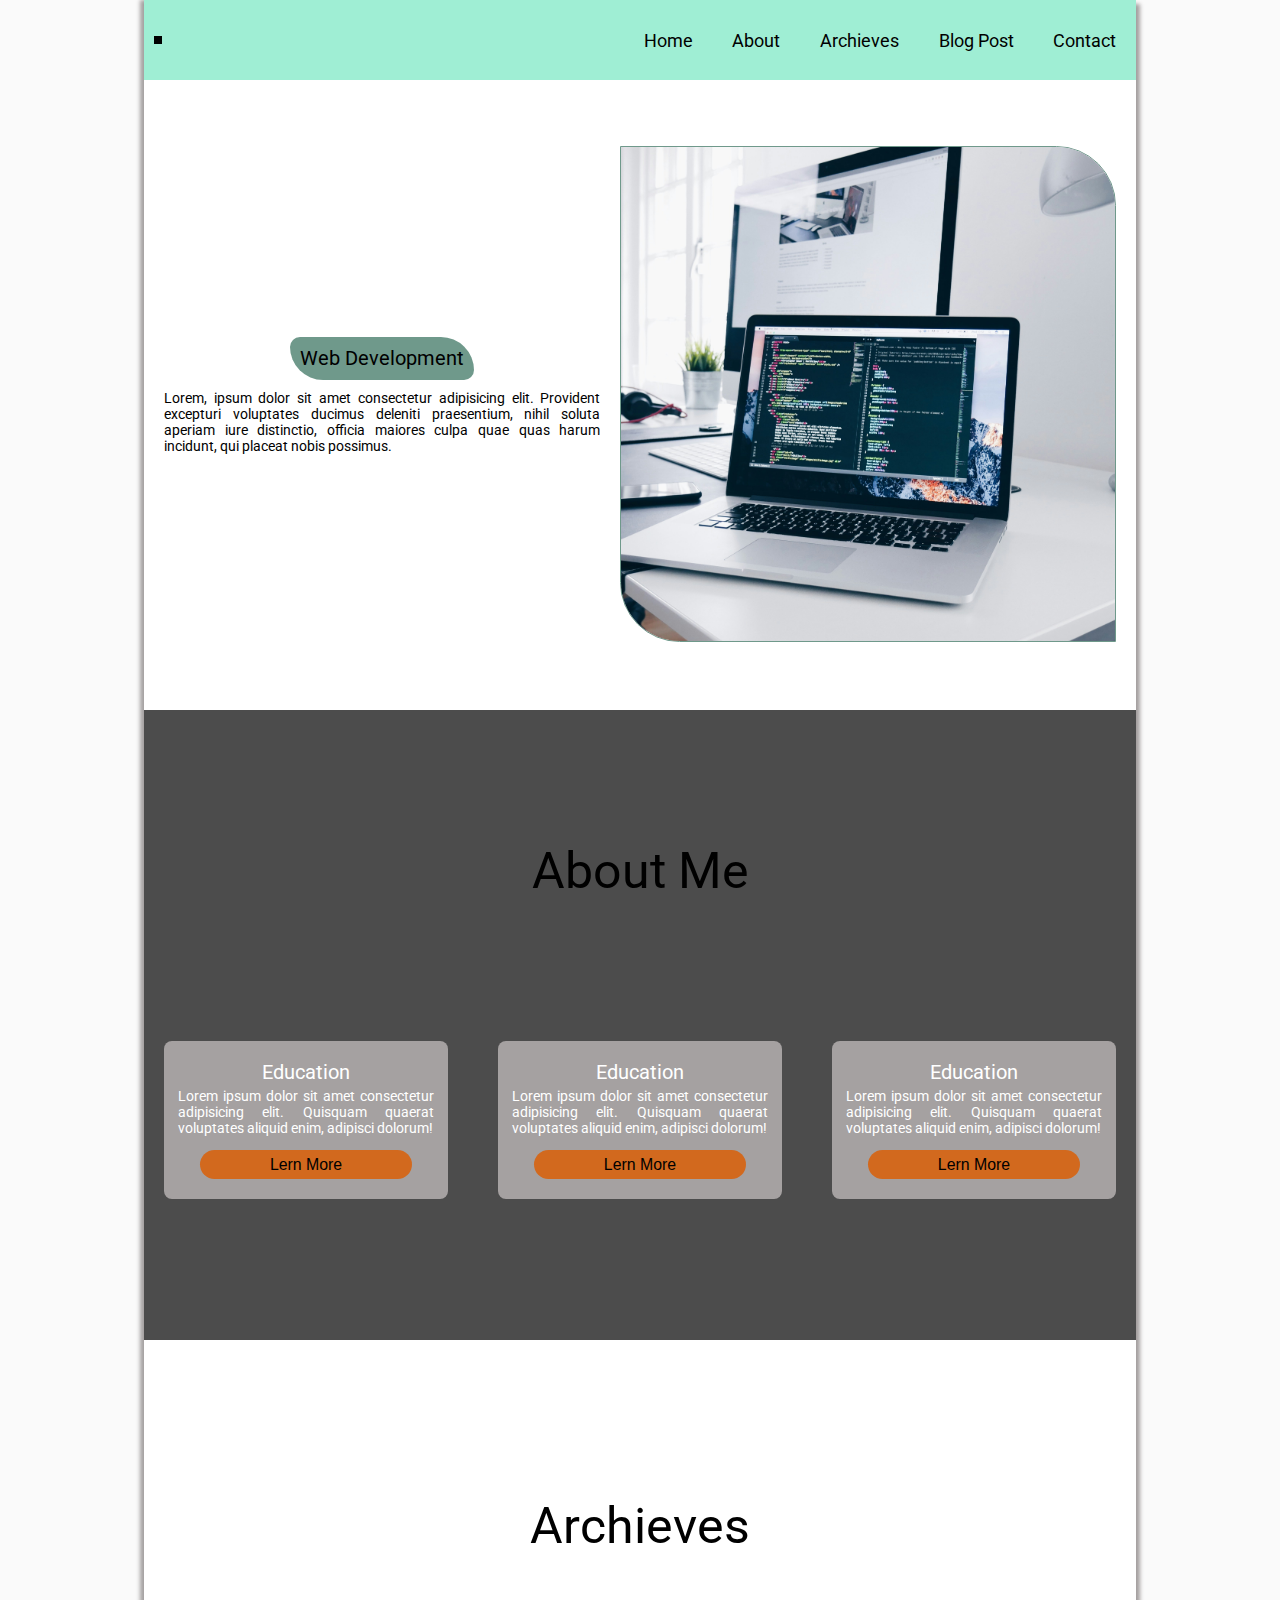
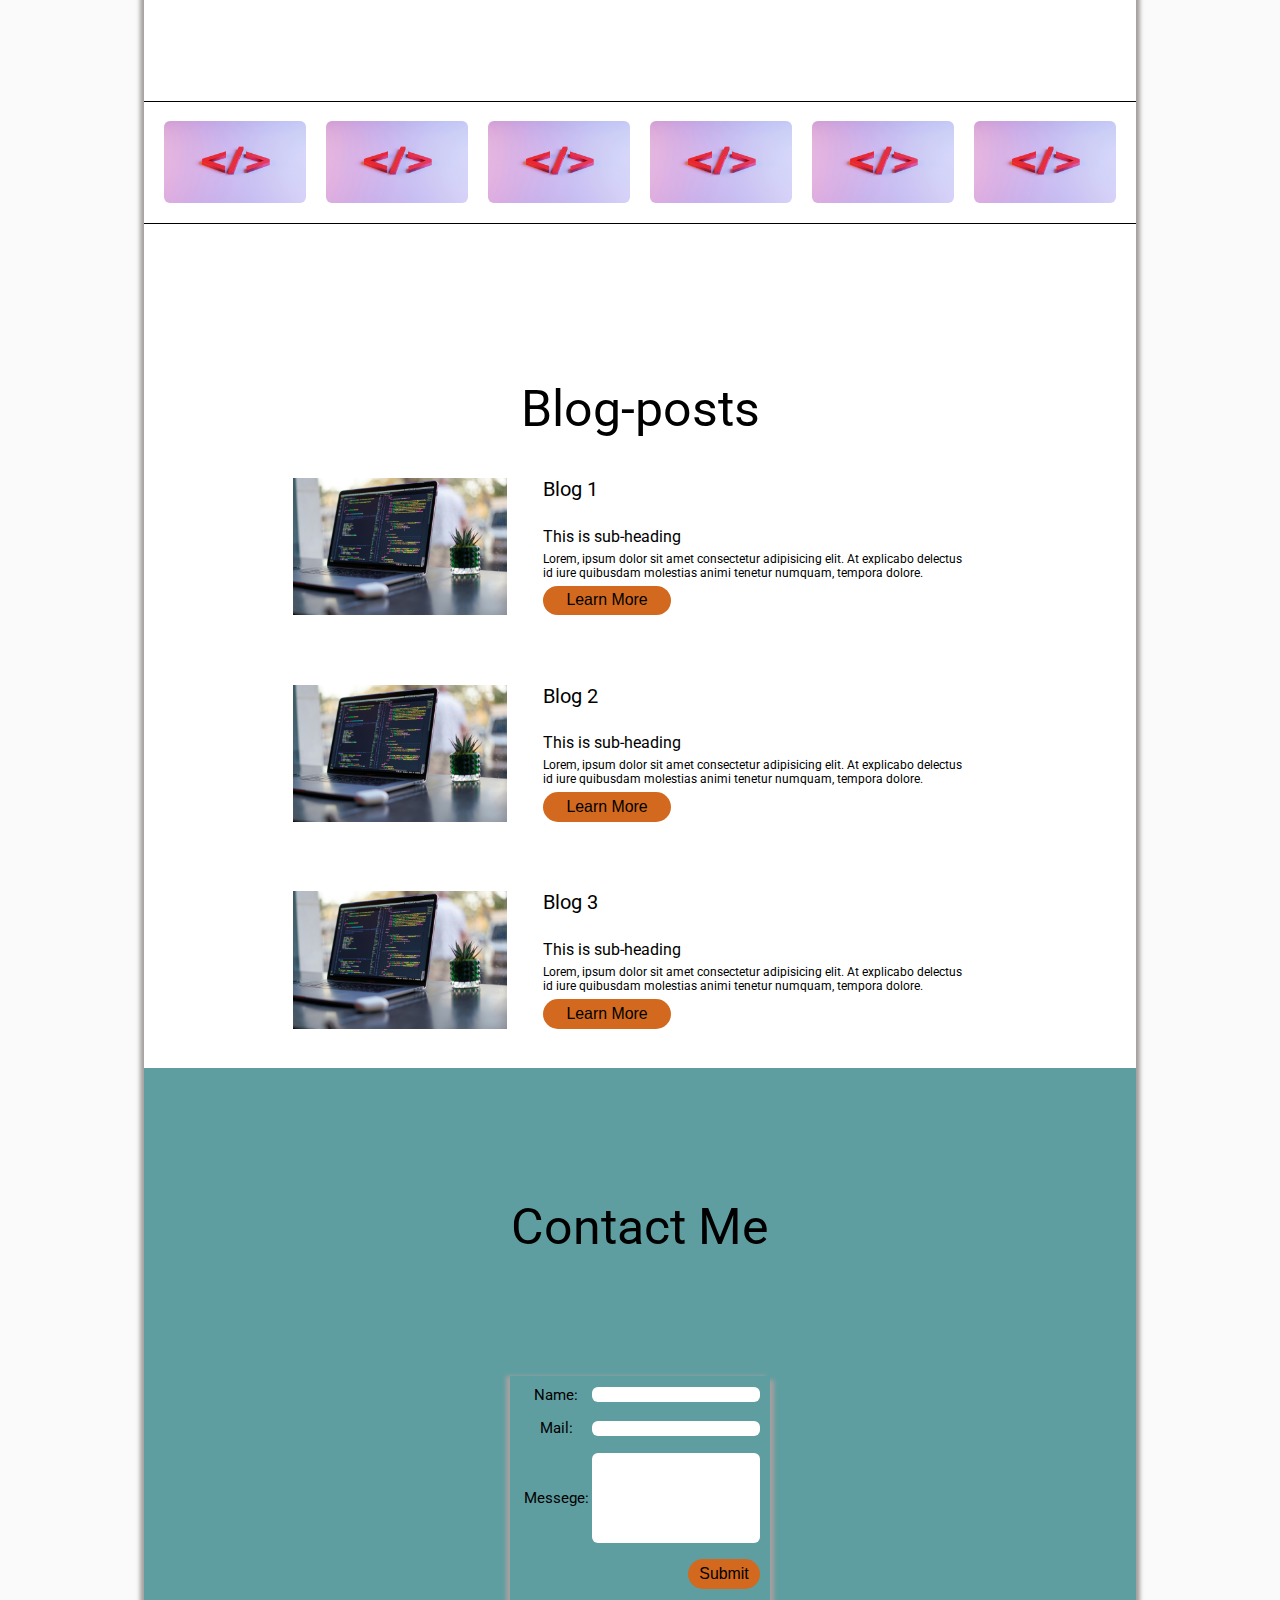
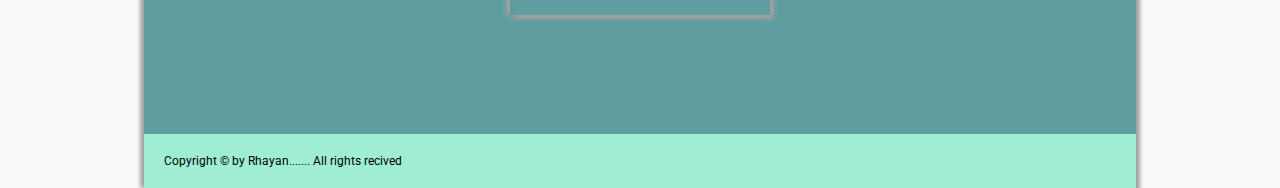
<file: index.html>
<!DOCTYPE html>
<html lang="en">

<head>
    <meta charset="UTF-8">
    <meta name="viewport" content="width=device-width, initial-scale=1.0">
    <title>Blog</title>

    <!-- Google Fonts -->
    <link rel="preconnect" href="https://fonts.googleapis.com">
    <link rel="preconnect" href="https://fonts.gstatic.com" crossorigin>
    <link
        href="https://fonts.googleapis.com/css2?family=Roboto:ital,wght@0,400;0,500;0,700;0,900;1,400;1,500&display=swap"
        rel="stylesheet">

    <!-- Font Awesome CDN     -->
    <link rel="stylesheet" href="https://cdnjs.cloudflare.com/ajax/libs/font-awesome/6.5.1/css/all.min.css" integrity="sha512-DTOQO9RWCH3ppGqcWaEA1BIZOC6xxalwEsw9c2QQeAIftl+Vegovlnee1c9QX4TctnWMn13TZye+giMm8e2LwA==" crossorigin="anonymous" referrerpolicy="no-referrer" />
    <!-- link CSS -->
    <link rel="stylesheet" href="index.css">
</head>

<body>
    <!-- Header starts here -->
    <header id="blog-header">
        <figure class="logo-figure">
            <i class="fa-brands fa-viacoin logo"></i>
        </figure>

        <i class="fa-solid fa-bars fa-4x" id="menu__icon"></i>

        <nav id="menu" class="hidden">
            <ul>
                <li><a href="#" class="nav__link">Home</a></li>
                <li><a href="#blog-about" class="nav__link">About</a></li>
                <li><a href="#Archieves" class="nav__link">Archieves</a></li>
                <li><a href="#blog-posts" class="nav__link">Blog Post</a></li>
                <li><a href="contact.html" class="nav__link">Contact</a></li>
            
            </ul>
        </nav>
    </header>
    <!-- Header End here -->


    <!-- Main starts here -->
    <main>
        <!-- blog baner sectino starts here -->
        <section id="blog-banner-section" class="banner">
            <article>
                <h1 class="banner__hading">Web Development</h1>
    
                <p class="banner__decription text-justyfy">Lorem, ipsum dolor sit amet consectetur adipisicing elit. Provident excepturi voluptates ducimus deleniti praesentium, nihil soluta aperiam iure distinctio, officia maiores culpa quae quas harum incidunt, qui placeat nobis possimus.</p>
    
            </article>
    
            <aside>
                <img src="./img/christopher-gower-m_HRfLhgABo-unsplash.jpg" alt="Cover Photo"
                class="banner__img">
            </aside>
        </section>
        <!-- blog baner sectino end here -->

        <!-- about-me section searts here -->

        <section id="blog-about" class="section-center">

            <h2 class="section-heading heading-center">About Me</h2>

            <div class="cards text-white">

                <div class="card">
                    <h3 class="card__header">Education</h3>
                    <p class="card__description text-justyfy">Lorem ipsum dolor sit amet consectetur adipisicing elit. Quisquam quaerat voluptates aliquid enim, adipisci dolorum!</p>
                    <button class="bnt card__bnt">Lern More</button>
                </div>

                <div class="card">
                    <h3 class="card__header">Education</h3>
                    <p class="card__description text-justyfy">Lorem ipsum dolor sit amet consectetur adipisicing elit. Quisquam quaerat voluptates aliquid enim, adipisci dolorum!</p>
                    <button class="bnt card__bnt">Lern More</button>
                </div>

                <div class="card">
                    <h3 class="card__header">Education</h3>
                    <p class="card__description text-justyfy">Lorem ipsum dolor sit amet consectetur adipisicing elit. Quisquam quaerat voluptates aliquid enim, adipisci dolorum!</p>
                    <button class="bnt card__bnt">Lern More</button>
                </div>
                
            </div>
        </section>

        <!-- about-me section end here -->
        <!-- Archieves start here -->
        <section id="Archieves" class="section-center">
            <h2 class="heading-center section-heading">Archieves</h2>
            <div class="Archieves-container">
                <ul class="Archieves-lists">
                    <li class="Archieves-list">
                        <img src="./img/img1.jpg" alt="Archieves-img" class="Archieves_img">
                    </li>

                    <li class="Archieves-list">
                        <img src="./img/img1.jpg" alt="Archieves-img" class="Archieves_img">
                    </li>

                    <li class="Archieves-list">
                        <img src="./img/img1.jpg" alt="Archieves-img" class="Archieves_img">
                    </li>

                    <li class="Archieves-list">
                        <img src="./img/img1.jpg" alt="Archieves-img" class="Archieves_img">
                    </li>

                    <li class="Archieves-list">
                        <img src="./img/img1.jpg" alt="Archieves-img" class="Archieves_img">
                    </li>

                    <li class="Archieves-list">
                        <img src="./img/img1.jpg" alt="Archieves-img" class="Archieves_img">
                    </li>
                </ul>

            </div>

        </section>

    <!-- Archieves end here -->
    
    <!-- Blog-post start here -->

        <section id="blog-posts" class="section-center">
            <h2 class="section-heading heading-center">Blog-posts</h2>
            <div class="blog-posts section-center">

                <div class="blog-post">
                    <aside class="blog-post__aside">
                        <img src="./img/img2.jpg" alt="blog-post img">
                    </aside>
                    <article class="blog-post__container">
                        <h2 class="blog-post__heading">Blog 1</h2>
                        <h3 class="blog-post__sub-heading">This is sub-heading</h3>

                        <p class="blog-post__description">Lorem, ipsum dolor sit amet consectetur adipisicing elit. At explicabo delectus id iure quibusdam molestias animi tenetur numquam, tempora dolore.</p>

                        <button class="bnt blog-post__bnt">Learn More</button>
                    </article>
                </div>

                <div class="blog-post">
                    <aside class="blog-post__aside">
                        <img src="./img/img2.jpg" alt="blog-post img">
                    </aside>
                    <article class="blog-post__container">
                        <h2 class="blog-post__heading">Blog 2</h2>
                        <h3 class="blog-post__sub-heading">This is sub-heading</h3>

                        <p class="blog-post__description">Lorem, ipsum dolor sit amet consectetur adipisicing elit. At explicabo delectus id iure quibusdam molestias animi tenetur numquam, tempora dolore.</p>

                        <button class="bnt blog-post__bnt">Learn More</button>
                    </article>
                </div>

                <div class="blog-post">
                    <aside class="blog-post__aside">
                        <img src="./img/img2.jpg" alt="blog-post img">
                    </aside>
                    <article class="blog-post__container">
                        <h2 class="blog-post__heading">Blog 3</h2>
                        <h3 class="blog-post__sub-heading">This is sub-heading</h3>

                        <p class="blog-post__description">Lorem, ipsum dolor sit amet consectetur adipisicing elit. At explicabo delectus id iure quibusdam molestias animi tenetur numquam, tempora dolore.</p>

                        <button class="bnt blog-post__bnt">Learn More</button>
                    </article>
                </div>
            </div>
        </section>

    <!-- Blog-post end here -->

     <!-- Contact section searts here -->

     <section id="contact-section" class="section-center">
        <h2 class="section-heading heading-center">Contact Me</h2>

        <form action="">
            <div class="form-control">
                <label for="name">Name:</label>
                <input type="text" id="name" autocomplete="name" required/>

            </div>
            <div class="form-control">
                <label for="email">Mail:</label>
                <input type="email" id="email" autocomplete="email" required/>

            </div>

            <div class="form-control">
                <label for="massege">Messege:</label>
                <textarea name="massegge" id="massege"></textarea>
            </div>

            <div class="form-control form-bnt-field">
                <button class="bnt contact-bnt">Submit</button>
            </div>
        </form>
    </section>

    <!-- Contact section end here -->

  
    </main>
    <!-- Main End here -->
     <!-- footer section start here -->
     <footer class="footer-section">
        <p class="copy-taxt">Copyright &copy; by Rhayan....... All rights recived</p>
        <nav class="footer-nav">
            <a href="#"><i class="fa-solid fa-house footer__icon"></i></a>
            <a href="https://web.facebook.com/profile.php?id=100086133897092" target="_blank"class="footer__link"><i class="fa-brands fa-facebook footer__icon"></i></a>

            <a href="https://web.facebook.com/profile.php?id=100086133897092" target="_blank"class="footer__link"><i class="fa-brands fa-facebook footer__icon "></i></a>

            <a href="https://web.facebook.com/profile.php?id=100086133897092" target="_blank"class="footer__link"><i class="fa-brands fa-facebook footer__icon"></i></a>

            <a href="https://github.com/md-rhyhan" target="_blank"><i class="fa-brands fa-github footer__icon"></i></a>
        </nav>
     </footer>
    <!-- footer section end here -->

    <script src="index.js"></script>
</body>

</html>
</file>
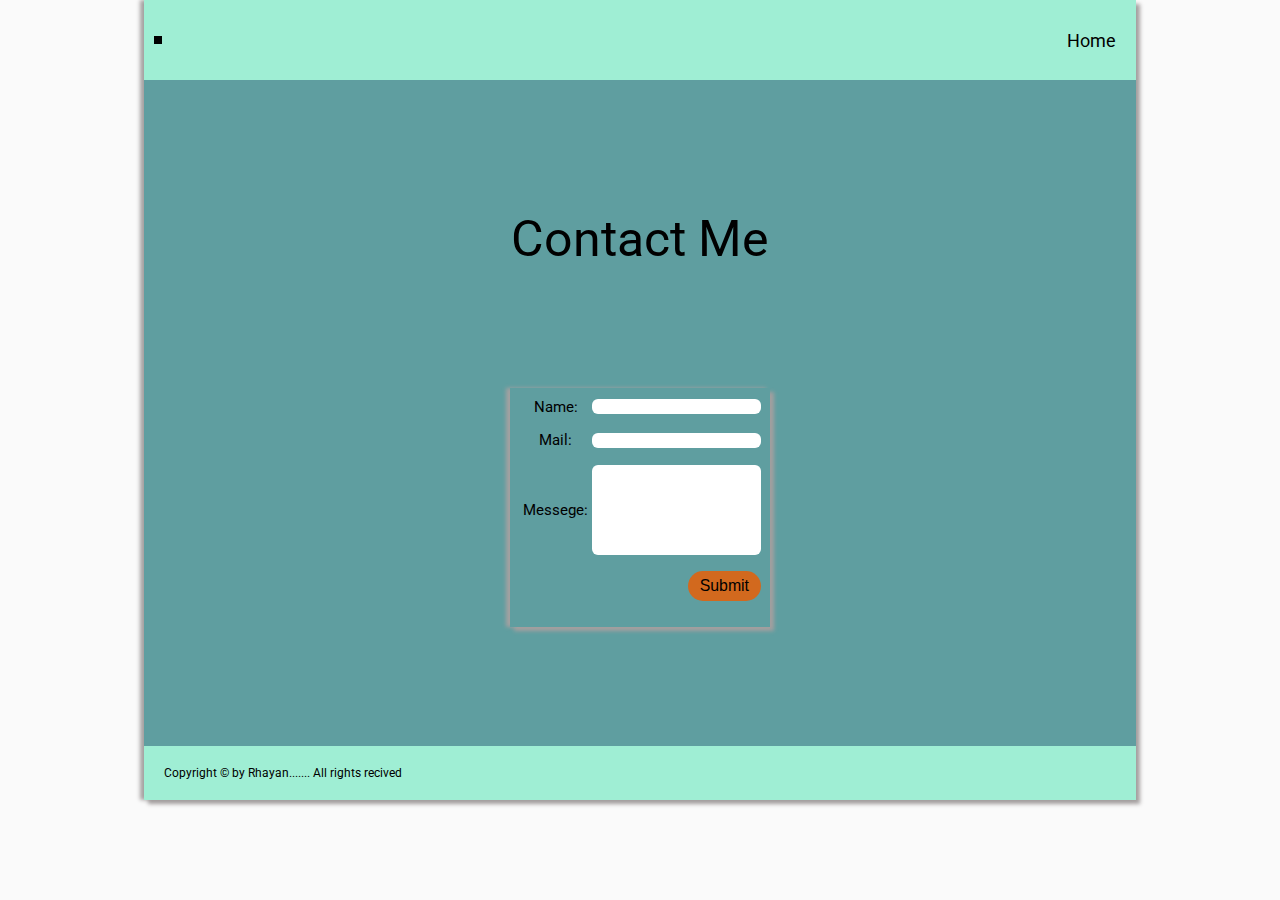
<file: contact.html>
<!DOCTYPE html>
<html lang="en">
<head>
    <meta charset="UTF-8">
    <meta name="viewport" content="width=device-width, initial-scale=1.0">
    <title>Contact</title>

     <!-- Google Fonts -->
     <link rel="preconnect" href="https://fonts.googleapis.com">
     <link rel="preconnect" href="https://fonts.gstatic.com" crossorigin>
     <link
         href="https://fonts.googleapis.com/css2?family=Roboto:ital,wght@0,400;0,500;0,700;0,900;1,400;1,500&display=swap"
         rel="stylesheet">
 
     <!-- Font Awesome CDN     -->
     <link rel="stylesheet" href="https://cdnjs.cloudflare.com/ajax/libs/font-awesome/6.5.1/css/all.min.css" integrity="sha512-DTOQO9RWCH3ppGqcWaEA1BIZOC6xxalwEsw9c2QQeAIftl+Vegovlnee1c9QX4TctnWMn13TZye+giMm8e2LwA==" crossorigin="anonymous" referrerpolicy="no-referrer" />
     <!-- link CSS -->
     <link rel="stylesheet" href="index.css">
</head>
<body>

    <header id="blog-header">
        <figure class="logo-figure">
            <i class="fa-brands fa-viacoin logo"></i>
        </figure>
        <!-- <i class="fa-solid fa-bars fa-4x"></i> -->
        <nav>
            <ul>
                <li><a href="index.html" class="nav__link">Home</a></li>
            </ul>
        </nav>
    </header>
    <main>
        
      <!-- Contact section searts here -->

      <section id="contact-section" class="section-center">
        <h2 class="section-heading heading-center">Contact Me</h2>

        <form action="">
            <div class="form-control">
                <label for="name">Name:</label>
                <input type="text" id="name" autocomplete="name" required/>

            </div>
            <div class="form-control">
                <label for="email">Mail:</label>
                <input type="email" id="email" autocomplete="email" required/>

            </div>

            <div class="form-control">
                <label for="massege">Messege:</label>
                <textarea name="massegge" id="massege"></textarea>
            </div>

            <div class="form-control form-bnt-field">
                <button class="bnt contact-bnt">Submit</button>
            </div>
        </form>
    </section>

    <!-- Contact section end here -->
    </main>

    <footer class="footer-section">
        <p class="copy-taxt">Copyright &copy; by Rhayan....... All rights recived</p>
        <nav class="footer-nav">
            <a href="index.html"><i class="fa-solid fa-house footer__icon"></i></a>
            <a href="https://web.facebook.com/profile.php?id=100086133897092" target="_blank"class="footer__link"><i class="fa-brands fa-facebook footer__icon"></i></a>

            <a href="https://web.facebook.com/profile.php?id=100086133897092" target="_blank"class="footer__link"><i class="fa-brands fa-facebook footer__icon "></i></a>

            <a href="https://web.facebook.com/profile.php?id=100086133897092" target="_blank"class="footer__link"><i class="fa-brands fa-facebook footer__icon"></i></a>

            <a href="https://github.com/md-rhyhan" target="_blank"><i class="fa-brands fa-github footer__icon"></i></a>
        </nav>
     </footer>

</body>
</html>
</file>
<file: index.css>
/* Common Codes starts here */
*{
    box-sizing: border-box;
    margin: 0;
    padding: 0;

    list-style-type: none;
    text-decoration: none;
    outline: none;
    font-weight: 400;
}
html{
    background-color: #fafafa;
    scroll-behavior: smooth;
    font-size: 62%;
    font-family: "Roboto", sans-serif;
}

body{
    background-color: #fff;
    width: 100rem;
    max-width: 100%;
    margin: auto;
    box-shadow: 0.4rem 0.4rem 0.4rem #a49f9f ,
    -0.4rem 0rem 0.4rem #a5a1a1 ;
}

.text-justyfy{
    text-align: justify;
}

.text-white{
    color: white;
}

.heading-center{
    display: flex;
    justify-content: center;
    text-align: center;
}

.section-center{
    display: flex;
    flex-direction: column;
    justify-content: space-evenly;
    align-items: center;
    min-height: 70vh;
}
.section-heading{
    font-size: 5rem;
    margin-top: 1rem;
     
}

img{
    width: 100%;
    height: 100%;
    object-fit: cover;
}
.bnt{
    background-color: chocolate;
    border: none;
    padding: .6rem;
    border-radius: 2rem;
    cursor:pointer;
    font-size: 1.6rem;
}

/* Common Codes End here */



/* Header Codes starts here */
header{
    display: flex;
    justify-content: space-between;
    align-items: center;
    background-color: rgb(159, 238, 212);
    padding: 2rem 1rem;
    z-index: 10;

    position: sticky;
    top: 0;
    left: 0;
    min-width: 5vh;
}
#menu__icon{
    display: none;
}

.logo-figure{
    border: 4px solid black;
}
.logo{
    font-size: 4rem;
}

nav ul{
    display: flex;
    gap: 2rem;
}

.nav__link{
    font-size: large;
    color: black;
    cursor: pointer;
    padding: 1rem;
    transition: all .4s linear;
    display: inline-block;

}
.nav__link:hover{
    background-color: black;
    color: azure;
    border-radius: 1rem;
    transform: scale(1.2);
}
/* Header Codes End here */

/* blog banner section start here */
.banner{
    display: flex;
    justify-content: center;
    align-items: center;
    padding: 2rem 1rem;
    min-height: 70vh;
    
}

.banner__img{
    width: 50rem;
    height: 50rem;
    border: .2rem solid rgb(111, 153, 139);
    border-radius: 0rem 6rem;
}
.banner article{
 flex-basis: 50%;
 text-align: center;
 padding: 0rem 1rem;
}

.banner aside{
    flex-basis: 50%;
    text-align:center ;
    padding: 0rem 1rem;
}

.banner__hading{
    font-size: 2rem;
    background-color:rgb(111, 153, 139);
    padding: 1rem;
    display: inline-block;
    border-radius: 1.8rem 6rem;
    margin-bottom: 1rem;
}
.banner__decription{
    font-size: 1.4rem;
}
/* blog banner section end here */


/* about-me section searts here */

#blog-about{
    background-color: #4c4c4c;
}
.cards{
    display: flex;
    gap: 1rem;
    text-align: center;
}

.card{
    flex: 1;
    background-color: #a5a1a1;
    border-radius: .8rem;
    padding: 2rem 1rem;
    margin: 2rem;

    display: flex;
    flex-direction: column;
    align-items: center;
    gap: rem;
}

.card__header{
    font-size: 2rem;
}
.card__description{
    font-size: 1.4rem;
    padding: .4rem;
    margin-bottom: 1rem;
}

.card__bnt{
    width: 80%;
}

/* about-me section end here */

/* Archieves start here */
.Archieves-container{
    display: flex;
    justify-content: space-evenly;
    align-items: center;
    padding: 2rem;
    border-top: .2rem solid;
    border-bottom: .2rem solid;
}
.Archieves_img{
    width: 100%;
    height: 100%;
    border-radius: .6rem;
    

}
.Archieves_img:hover{
    transform: scale(1.1);
    box-shadow: .1rem .1rem .3rem rgb(244, 192, 192),
    -.1rem 0rem .3rem rgb(244, 192, 192) ;
}
.Archieves-lists{
    display: flex;
    text-align: center;
    gap: 2rem;
}

/* Blog-post start here */

.blog-post{
    display: flex;
    width: 70%;
    transition: all .3s linear;
    margin: 3rem 0rem;
}
.blog-post:hover{
    transform: scale(1.1);
}
.blog-post__aside{
    flex: 1;
}

.blog-post__container{
    flex: 2;
    display: flex;
    flex-direction: column;
    justify-content: space-evenly;
    padding: 0rem 1.6rem;
    margin-left: 2rem;
    gap: .6rem;
}

.blog-post__bnt{
    width: 30%;
}
.blog-post__heading{
    margin-bottom: 2rem;
    font-size: 2rem;
}

.blog-post__sub-heading{
    font-size: 1.6rem;
}

.blog-post__description{
    font-size: 1.2rem;
}

/* Blog-post end here */

/* contact section start here */
#contact-section{
    background-color: cadetblue;
    min-height: 74vh;
}

.form-control{
    display: flex;
    justify-content: center;
    text-align: center;
    align-items: center;
    margin-bottom: 1.6rem;
   
}

.form-control label{
    font-size: 1.5rem;
    flex: .3;
}

.form-control input,textarea{
    width: 40%;
    flex: .7;
   border: none;
   border-radius: .6rem;
}

textarea{
    resize: none;
    height: 10vh;
}

.form-bnt-field{
    display: flex;
    justify-content: flex-end;

}

.contact-bnt{
    width: 30%;
}

form{
    box-shadow: 0.4rem 0.4rem 0.4rem #a49f9f ,
    -0.4rem 0rem 0.4rem #a5a1a1 ;
    padding: 1rem;
   
}


/* contact section end here */

/* footer section start here */
.footer-section{
    background-color: rgb(159, 238, 212);
    min-height: 5vh;
    display: flex;
    justify-content: space-between;
    align-items: center;
    padding: 2rem ;
}
.copy-taxt{
    font-size: 1.2rem;
}
.footer__icon{
    font-size: large;

}
.footer-nav{
    display: flex;
    gap: 1.6rem;
}
.footer__link{
    /* color: chocolate; */
}
/* footer section end here */

/* responsiveness start here */

@media screen and (max-width:992px) {
    
}

@media screen and (max-width:768px) {
    html{
        font-size: 55%;
    }

    .banner{
        flex-direction: column;
    }

    .banner article{
        width: 80%;  
        margin-bottom: 2rem;
    }
   
    #Archieves{
        min-height: auto;
    }
    .blog-post{
        width: 80%;
        flex-direction: column;
    }
    #contact-section{
        min-height: auto;
    }
}

@media screen and (max-width:660px) {
   
    header{
        flex-direction: column;
    }
    nav ul{
        flex-direction: column;
        align-items: center;
    }
    html{
        font-size: 48%;
    }
    .banner{
        min-height: auto;
    }

    .Archieves-lists{
        flex-wrap: wrap;
        flex-direction: column;
        width: 90%;
    }
    .blog-post{
        width: 100vw;
        
    }
    .form-control{
        flex-direction: column;
    }

    .form-control input,textarea{
        margin-top: .6rem;
    }
    .footer-section{
        flex-direction: column;
        gap: 1rem;
    }
    .hidden{
        display: none;
    }
    #menu__icon{
        display: block;
        margin: 1rem 0rem;
    }
}

/* responsiveness end here */
</file>
